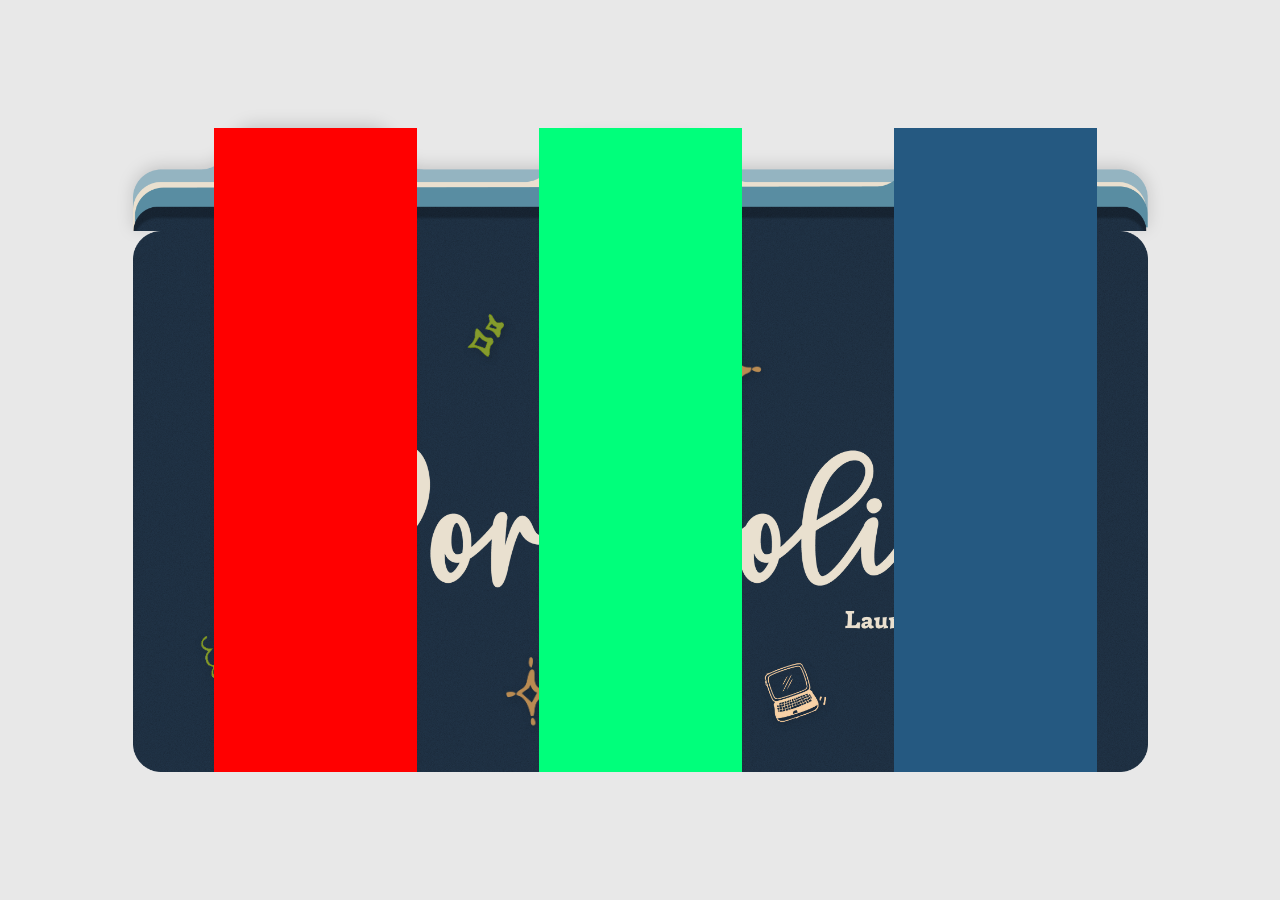
<file: index.html>
<!DOCTYPE html>
<html lang="es">
<head>
    <meta charset="UTF-8">
    <meta name="viewport" content="width=device-width, initial-scale=1.0">
    <title>Portafolio - Laura Delgado</title>

    <!-- Fuentes de Google Fonts -->
    <link rel="preconnect" href="https://fonts.googleapis.com">
    <link rel="preconnect" href="https://fonts.gstatic.com" crossorigin>
    <link href="https://fonts.googleapis.com/css2?family=Baloo+2:wght@400..800&family=Cardo:ital,wght@0,400;0,700;1,400&family=Creepster&family=Simonetta:ital,wght@0,400;0,900;1,400;1,900&display=swap" rel="stylesheet">
    
    <!-- Hoja de estilos -->
    <link rel="stylesheet" href="inicio.css">
</head>

<body>

    <div class="portfolio-container">

        <header class="headercontacto-container">

            <img src="Imagenes/header.png" class="header-img" alt="Header">

            <a href="#sobre-mi" class="tab-link sobre-mi"></a>
            <a href="#proyectos" class="tab-link proyectos"></a>
            <a href="contacto.html" class="tab-link contacto"></a>

        </header>

        <!-- Carpeta diseñada -->
        <div class="folder-container">
            <img src="Imagenes/portada.png" class="folder-img" alt="Portada del portafolio">
        </div>




        <!-- Decoraciones -->
        <div class="decoraciones-container">
            <img src="Imagenes/brillo1.png" class="doodle brillo1">
            <img src="Imagenes/brillo1.png" class="doodle brillo3">
            <img src="Imagenes/brillo2.png" class="doodle brillo2">
            <img src="Imagenes/brillo2.png" class="doodle brillo4">
            <img src="Imagenes/camara.png" class="doodle camara">
            <img src="Imagenes/compu.png" class="doodle compu">
            <img src="Imagenes/garabato.png" class="doodle garabato">
            <img src="Imagenes/sello.png" class="doodle sello">
            <img src="Imagenes/tableta.png" class="doodle tableta">
        </div>
    </div>

</body>
</html>
</file>
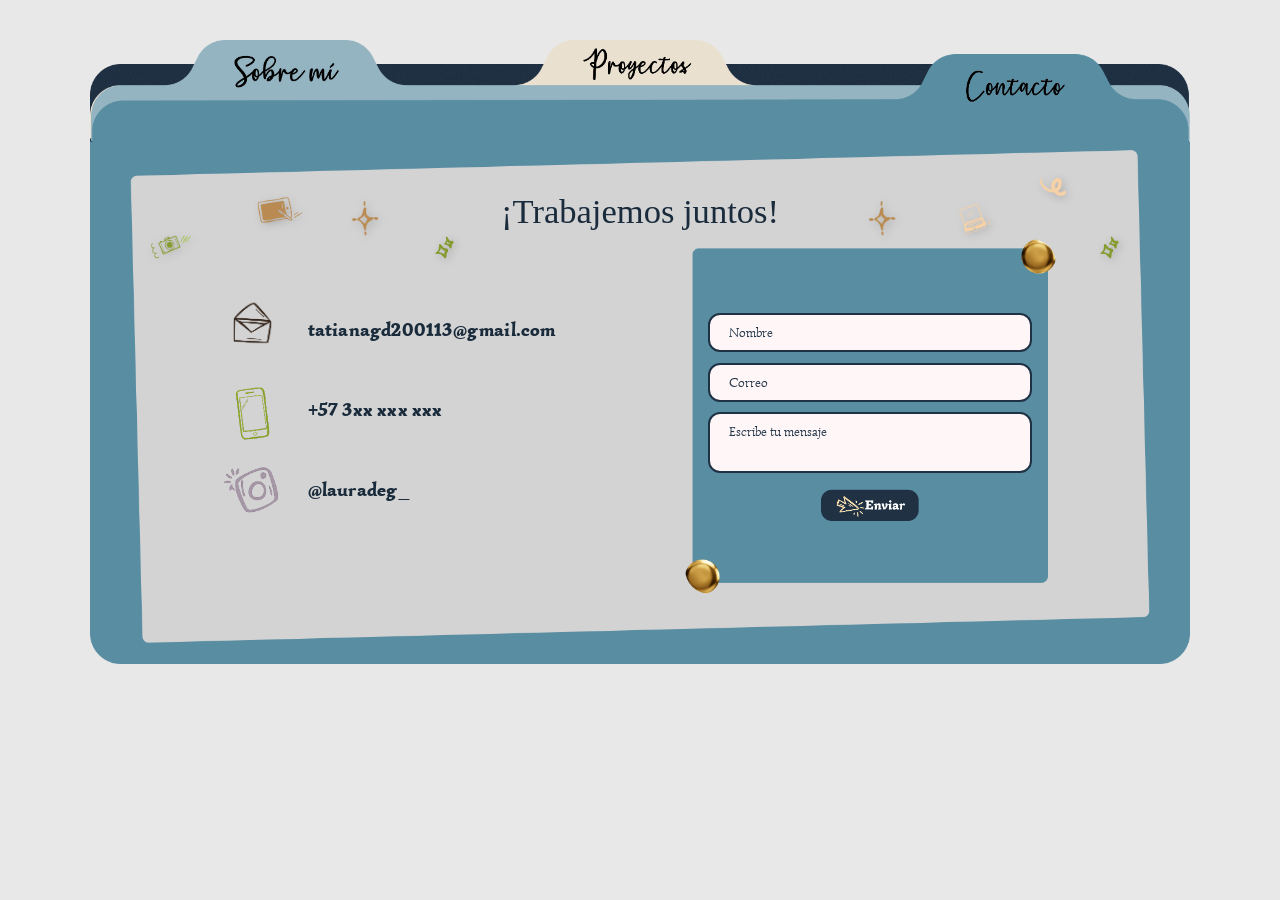
<file: contacto.html>
<!DOCTYPE html>
<html lang="es">

<head>
    <meta charset="UTF-8">
    <meta name="viewport" content="width=device-width, initial-scale=1.0">
    <title>Portafolio - Laura Delgado</title>

    <!-- Fuentes de Google Fonts -->
    <link rel="preconnect" href="https://fonts.googleapis.com">
    <link rel="preconnect" href="https://fonts.gstatic.com" crossorigin>
    <link
        href="https://fonts.googleapis.com/css2?family=Baloo+2:wght@400..800&family=Cardo:ital,wght@0,400;0,700;1,400&family=Creepster&family=Simonetta:ital,wght@0,400;0,900;1,400;1,900&display=swap"
        rel="stylesheet">

    <!-- Hoja de estilos -->
    <link rel="stylesheet" href="contacto.css">
</head>

<body>

    <div class="contacto-container">

        <!-- Header -->
        <header class="header-container">

            <img src="Imagenes/headercontacto.png" class="headercontacto-img" alt="Header">

            <a href="sobremi.html" class="tab-link sobre-mi"></a>
            <a href="proyectos.html" class="tab-link proyectos"></a>
            <a href="contacto.html" class="tab-link contacto"></a>

        </header>

        <!-- Carpeta -->
        <div class="folder-container">

            <img src="Imagenes/portadacontacto.png" class="folder-img" alt="Portada del contacto">

            <section class="contact-hero">

                <h1 class="contact-title">
                    ¡Trabajemos juntos!
                </h1>

                <!-- Imagen del formulario -->
                <div class="formulario-wrapper">

                    <img src="Imagenes/marcocontacto.png" class="formulario-bg" alt="Formulario">

                    <div class="contact-form">

                        <form id="contactForm" action="https://formsubmit.co/tatianagd200113@gmail.com" method="POST">

                            <input type="hidden" name="_captcha" value="false">
                            <input type="hidden" name="_template" value="table">

                            <!-- Redirección después de enviar -->
                            <input type="hidden" name="_next" value="http://127.0.0.1:5500/contacto.html">

                            <input type="text" name="name" placeholder="Nombre" required>

                            <input type="email" name="email" placeholder="Correo" required>

                            <textarea name="message" placeholder="Escribe tu mensaje" required></textarea>

                            <button type="submit" class="submit-btn">

                                <img src="Imagenes/enviar.png" alt="Enviar" class="submit-img">

                            </button>

                            <p id="mensajeEnviado" style="display:none; color:#C99C45; font-weight:bold;">
                                📸 ¡Mensaje enviado!
                            </p>



                        </form>


                    </div>

                </div>

                <!-- Tarjetas inferiores -->
                <div class="contact-info">

                    <div class="info-item">
                        <img src="Imagenes/correo.png" class="info-email" alt="Email">

                        <h3 class="info-text">
                            tatianagd200113@gmail.com
                        </h3>
                    </div>

                    <div class="info-item">
                        <img src="Imagenes/celular.png" class="info-phone" alt="Teléfono">

                        <h3 class="info-text">
                            +57 3xx xxx xxx
                        </h3>
                    </div>

                    <div class="info-item">
                        <img src="Imagenes/insta.png" class="info-instagram" alt="Instagram">

                        <h3 class="info-text">
                            @lauradeg_
                        </h3>
                    </div>

                </div>

            </section>

            <!-- Decoraciones -->
            <div class="decoraciones-container">
                <img src="Imagenes/brillo1.png" class="doodle brillo1">
                <img src="Imagenes/brillo1.png" class="doodle brillo3">
                <img src="Imagenes/brillo2.png" class="doodle brillo2">
                <img src="Imagenes/brillo2.png" class="doodle brillo4">
                <img src="Imagenes/camara.png" class="doodle camara">
                <img src="Imagenes/compu.png" class="doodle compu">
                <img src="Imagenes/garabato.png" class="doodle garabato">
                <img src="Imagenes/tableta.png" class="doodle tableta">
            </div>

        </div>



    </div>

    <script>
        document.getElementById("contactForm").addEventListener("submit", function (e) {

            e.preventDefault();

            document.getElementById("mensajeEnviado").style.display = "block";

            setTimeout(() => {
                this.submit();
            }, 50);

        });
    </script>

</body>

</html>
</file>
<file: inicio.css>
@font-face {
    font-family: 'Adamd';
    src: url('./fonts/adamd.ttf') format('truetype');
}

body {
    font-family: 'Simonetta', serif;
}

/* Variables CSS */
:root {
  --gris-fondo: #E8E8E8;
  --shadow-card: 0 15px 40px rgba(0, 0, 0, 0.25);
}

/* Reset */
* {
  margin: 0;
  padding: 0;
  box-sizing: border-box;
}

html, body {
  width: 100%;
  height: 100%;
  overflow-x: hidden;
}

body {
  background-color: var(--gris-fondo);
  display: flex;
  align-items: center;
  justify-content: center;
  padding: 40px 20px;
}

/* Contenedor principal */
.portfolio-container {
  position: relative;
  width: 100%;
  max-width: 1015px;
  margin: 0 auto;
  animation: fadeIn 1s ease-out;
}

/* Header con pestañas */
.header-container {
  position: relative;
  width: 100%;
  margin-bottom: -80px;
  z-index: 10;
}

.header-img {
  width: 100%;
  height: auto;
  display: block;
  filter: drop-shadow(0 -3px 8px rgba(0, 0, 0, 0.15));
}

/* Enlaces de pestañas */

.tab-link {
  position: absolute;
  top: 0;
  height: 100%;
  cursor: pointer;
  transition: transform 0.3s ease;
  z-index: 11;
}

.tab-link.sobre-mi {
  left: 8%;
  width: 20%;
  background-color: red;
}

.tab-link.proyectos {
  left: 40%;
  width: 20%;
  background-color: rgb(0, 255, 123);
}

.tab-link.contacto {
  left: 75%;
  width: 20%;
  background-color: rgb(37, 89, 129);
}

.tab-link:hover {
  transform: translateY(-5px);
}

/* Carpeta principal */
.folder-container {
  position: relative;
  width: 100%;
  max-width: 1015px;
  z-index: 5;
}

.folder-img {
  width: 100%;
  max-width: 1015px;
  height: auto;
  display: block;
  border-radius: 20px;
}



/* Decoraciones flotantes */

.decoraciones-container{
    position: absolute;
    inset: 0;
    overflow: hidden;
    z-index: 5;
}

.doodle {
  position: absolute;
  z-index: 15;
  pointer-events: none;
  filter: drop-shadow(2px 2px 4px rgba(0, 0, 0, 0.2));
}

.brillo1 {
  top: 25%;
  left: 30%;
  width: 100px;
  animation: float 5s ease-in-out infinite;
}

.brillo3 {
  top: 75%;
  right: 5%;
  width: 100px;
  animation: float 5s ease-in-out infinite;
}

.brillo2 {
  top: 80%;
  left: 35%;
  width: 100px;
  animation: float 5.5s ease-in-out infinite;
  animation-delay: 2s;
}

.brillo4 {
  top: 30%;
  left: 55%;
  width: 100px;
  animation: float 5.5s ease-in-out infinite;
  animation-delay: 2s;
}

.camara {
  top: 70%;
  left: 5%;
  width: 150px;
  animation: float 6s ease-in-out infinite;
  animation-delay: 0.5s;
}

.compu {
  top: 80%;
  left: 60%;
  width: 100px;
  animation: float 6.5s ease-in-out infinite;
  animation-delay: 1.5s;
}

.garabato {
  top: 20%;
  right: 5%;
  width: 100px;
  animation: float 5.8s ease-in-out infinite;
  animation-delay: 2.5s;
}

.sello {
  top: 30%;
  right: 10%;
  width: 150px;
  animation: float 6.2s ease-in-out infinite;
  animation-delay: 1s;
}

.tableta {
  top: 22%;
  left: 12%;
  width: 100px;
  animation: float 5.3s ease-in-out infinite;
  animation-delay: 3s;
}

/* Animaciones */
@keyframes float {
  0%, 100% {
    transform: translateY(0) rotate(0deg);
  }
  25% {
    transform: translateY(-12px) rotate(2deg);
  }
  50% {
    transform: translateY(-6px) rotate(-2deg);
  }
  75% {
    transform: translateY(-15px) rotate(1deg);
  }
}

@keyframes fadeIn {
  from {
    opacity: 0;
    transform: scale(0.95);
  }
  to {
    opacity: 1;
    transform: scale(1);
  }
}

/* Responsive - Tablet */
@media (min-width: 769px) and (max-width: 1024px) {
  body {
    padding: 30px 15px;
  }

  .portfolio-container {
    max-width: 750px;
  }

  .header-container {
    margin-bottom: -60px;
  }

  .folder-container {
    max-width: 750px;
  }

  .folder-img {
    max-width: 750px;
  }

  .brillo1 {
    width: 80px;
  }

  .brillo2 {
    width: 80px;
  }

  .brillo3 {
    width: 80px;
  }

  .brillo4 {
    width: 80px;
  }

  .camara {
    width: 120px;
  }

  .compu {
    width: 80px;
  }

  .garabato {
    width: 80px;
  }

  .sello {
    width: 120px;
  }

  .tableta {
    width: 80px;
  }
}

/* Responsive - Mobile */
@media (max-width: 768px) {
  body {
    padding: 15px 10px;
  }

  .portfolio-container {
    max-width: 100%;
  }

  .header-container {
    margin-bottom: -30px;
  }

  .folder-container {
    max-width: 100%;
  }

  .folder-img {
    max-width: 100%;
    border-radius: 15px;
  }

  /* Ocultar decoraciones en móvil para mejor rendimiento */
  .garabato,
  .brillo2,
  .brillo4,
  .tableta,
  .compu {
    display: none;
  }

  /* Decoraciones visibles reducidas */
  .brillo1 {
    width: 50px;
    top: 20%;
    left: 25%;
  }

  .brillo3 {
    width: 50px;
    top: 70%;
    right: 10%;
  }

  .camara {
    width: 80px;
    top: 65%;
    left: 5%;
  }

  .sello {
    width: 80px;
    top: 25%;
    right: 8%;
  }

  /* Ajustar pestañas para móvil */
  .tab-link.sobre-mi {
    left: 16%;
    width: 22%;
  }

  .tab-link.proyectos {
    left: 40%;
    width: 20%;
  }

  .tab-link.contacto {
    left: 62%;
    width: 22%;
  }
}

/* Responsive - Mobile pequeño */
@media (max-width: 480px) {
  body {
    padding: 10px 8px;
  }

  .header-container {
    margin-bottom: -20px;
  }

  .folder-img {
    border-radius: 12px;
  }

  /* Reducir más las decoraciones */
  .brillo1 {
    width: 40px;
  }

  .brillo3 {
    width: 40px;
  }

  .camara {
    width: 60px;
  }

  .sello {
    width: 65px;
  }

  /* Ajustar pestañas para pantallas muy pequeñas */
  .tab-link.sobre-mi {
    left: 14%;
    width: 24%;
  }

  .tab-link.proyectos {
    left: 38%;
    width: 24%;
  }

  .tab-link.contacto {
    left: 62%;
    width: 24%;
  }
}
</file>
<file: contacto.css>
/* ================================================
   contacto.css — Portfolio Laura Delgado
   ================================================ */

/* ---- RESET ---- */
*,
*::before,
*::after {
  margin: 0;
  padding: 0;
  box-sizing: border-box;
}

/* ---- BODY ---- */
body {
  background-color: #E8E8E8;
  font-family: 'simonetta';
  min-height: 100vh;
  display: flex;
  justify-content: center;
  align-items: flex-start;
}

/* ================================================
   CONTENEDOR PRINCIPAL
   ================================================ */

.contacto-container {
  width: 100%;
  max-width: 1100px;
}

/* ================================================
   HEADER — la imagen ya incluye el diseño visual
   de las pestañas. Los <a> se posicionan encima
   como áreas de clic invisibles.
   ================================================ */

.header-container {
  position: relative;
  width: 100%;
  z-index: 10;
  top: 40px;
}

.headercontacto-img {
  width: 100%;
  height: auto;
  display: block;
}

/* Áreas de clic sobre cada pestaña del header.
   Ajusta left/width si tu imagen las mueve. */
.tab-link {
  position: absolute;
  display: block;
  top: 0;
  height: 100%;
  cursor: pointer;
  text-decoration: none;
  z-index: 20;
}

.tab-link.sobre-mi {
  left: 3%;
  width: 18%;
}

.tab-link.proyectos {
  left: 38%;
  width: 22%;
}

.tab-link.contacto {
  right: 3%;
  width: 18%;
}

/* ================================================
   CARPETA — portadacontacto.png es la base visual.
   El .contact-hero se superpone absolutamente.
   ================================================ */

.folder-container {
  position: relative;
  width: 100%;
}

.folder-img {
  width: 100%;
  height: auto;
  display: block;
  transform: translateY(-40px);
}

/* ================================================
   HERO — superpuesto sobre la carpeta.
   Grid: título arriba (ancho total),
         info de contacto izquierda | formulario derecha.
   
   ⚠ Ajusta padding-top si el título queda muy
     arriba o abajo dentro de la carpeta.
   ================================================ */

.contact-hero {
  position: absolute;
  top: 0;
  left: 0;
  right: 0;
  bottom: 0;

  display: grid;
  grid-template-columns: 1fr 1.05fr;
  grid-template-rows: auto 1fr;
  grid-template-areas:
    "title  title"
    "info   form";

  /* ⚠ Ajusta estos valores según portadacontacto.png:
       top    = espacio desde arriba hasta el título
       sides  = margen del borde teal de la carpeta
       bottom = espacio desde el borde teal inferior */
  padding: 8% 8% 9%;
  column-gap: 2%;
  row-gap: 2%;
}

/* ================================================
   TÍTULO
   ================================================ */

.contact-title {
  grid-area: title;
  font-family: 'adamd';
  font-weight: 400;
  font-size: clamp(1.4rem, 2.7vw, 2.4rem);
  color: #1a2b3c;
  text-align: center;
  align-self: center;
  margin-bottom: 2%;
}

/* ================================================
   INFORMACIÓN DE CONTACTO — columna izquierda
   ================================================ */

.contact-info {
  grid-area: info;
  display: flex;
  flex-direction: column;
  justify-content: center;
  padding-left: 8%;
  padding-bottom: 10%;
}

.info-item {
  display: flex;
  align-items: center;
  gap: 0.9rem;
  cursor: default;
  transition: opacity 0.2s;
}

.info-item:hover {
  opacity: 0.75;
}

/* Iconos: correo.png, celular.png, insta.png */
.info-email,
.info-phone,
.info-instagram {
  width: 80px;
  height: 80px;
  object-fit: contain;
  flex-shrink: 0;
}

.info-text {
  font-weight: 600;
  font-size: clamp(1.2rem, 1.15vw, 0.92rem);
  color: #1a2b3c;
  letter-spacing: 0.01em;
}

/* ================================================
   FORMULARIO WRAPPER — columna derecha.
   marcocontacto.png es la tarjeta teal de fondo.
   .contact-form se superpone con los inputs.
   ================================================ */

.formulario-wrapper {
  grid-area: form;
  position: relative;
  align-self: center;
  margin-top: -30px;
}

/* Imagen de fondo de la tarjeta teal (marcocontacto.png).
   object-fit: fill para que llene exactamente el wrapper
   sin importar el aspect-ratio del contenedor. */
.formulario-bg {
  border-radius: 25px;
  width: 80%;
  height: auto;
  display: block;
  margin: 0 auto;
}

/* ================================================
   CONTACT FORM — superpuesto sobre marcocontacto.png.

   Los inputs son TRANSPARENTES para que las cajas
   blancas de la imagen sean visibles debajo.

   ⚠ Ajusta padding-top para bajar los campos hasta
     alinearlos con las cajas blancas de tu imagen.
     Ajusta padding-bottom para subir el botón.
   ================================================ */

.contact-form {
  position: absolute;
  top: 0;
  left: 0;
  right: 0;
  bottom: 0;


  /* ⚠ Afina estos valores según marcocontacto.png:
       top    = espacio desde la chincheta/header de la tarjeta hasta el 1er input
       sides  = margen horizontal dentro de la tarjeta
       bottom = espacio desde el último elemento hasta la chincheta inferior */
  padding: 16% 15% 14%;

  display: flex;
  flex-direction: column;
  justify-content: flex-start;
}

.contact-form form {
  display: flex;
  flex-direction: column;
  height: 100%;
  gap: 5%;
}

/* ---- Inputs ---- */
/* background y border transparentes: las cajas blancas
   provienen de la imagen marcocontacto.png */
.contact-form input[type="text"],
.contact-form input[type="email"] {
  width: 100%;
  height: 18%;
  /* ⚠ ajusta si los inputs sobresalen de las cajas */
  background: #FFF7F7;
  border: 2px solid #1F3144;
  outline: none;
  font-family: 'simonetta';
  font-size: clamp(0.68rem, 1.05vw, 0.88rem);
  color: #1a2b3c;
  border-radius: 12px;
  padding: 0 6%;
  cursor: text;
}

/* ---- Textarea ---- */
.contact-form textarea {
  flex: 1;
  width: 100%;
  background: #FFF7F7;
  border: 2px solid #1F3144;
  outline: none;
  resize: none;
  font-family: 'simonetta';
  font-size: clamp(0.68rem, 1.05vw, 0.88rem);
  color: #1a2b3c;
  border-radius: 12px;
  padding: 2.5% 6%;
  cursor: text;
  /* Scroll interno si el mensaje es largo */
  overflow-y: auto;
}

/* Placeholders invisibles porque los labels
   están pintados en marcocontacto.png */
.contact-form input::placeholder,
.contact-form textarea::placeholder {
  color: #213448;
}

/* Evita que el foco del navegador dibuje borde visible */
.contact-form input:focus,
.contact-form textarea:focus {
  outline: none;
  box-shadow: none;
}

/* Campos ocultos de formsubmit */
.contact-form input[type="hidden"] {
  display: none;
}

/* ---- Botón Enviar ---- */
/* El visual del botón viene de enviar.png.
   El <button> actúa solo como área de clic. */
.submit-btn {
  background: transparent;
  border: none;
  cursor: pointer;
  display: flex;
  justify-content: center;
  align-items: center;
  margin-top: auto;
  padding: 0;
  transition: opacity 0.2s, transform 0.12s;
}

.submit-btn:hover {
  opacity: 0.85;
  transform: translateY(-2px);
}

.submit-btn:active {
  opacity: 1;
  transform: translateY(0);
}

/* ⚠ Ajusta el ancho de la imagen del botón según enviar.png */
.submit-img {
  display: block;
  width: 30%;
  max-width: 170px;
  height: auto;
  margin: 0 auto;
}

/* Decoraciones flotantes */

.decoraciones-container {
  position: absolute;
  inset: 0;
  overflow: hidden;
  pointer-events: none;
}

.doodle {
  position: absolute;
  z-index: 15;
  pointer-events: none;
  filter: drop-shadow(2px 2px 4px rgba(0, 0, 0, 0.2));
}

.brillo1 {
  top: 20%;
  left: 30%;
  width: 50px;
  animation: float 5s ease-in-out infinite;
}

.brillo3 {
  top: 20%;
  right: 5%;
  width: 50px;
  animation: float 5s ease-in-out infinite;
}

.brillo2 {
  top: 15%;
  left: 23%;
  width: 50px;
  animation: float 5.5s ease-in-out infinite;
  animation-delay: 2s;
}

.brillo4 {
  top: 15%;
  left: 70%;
  width: 50px;
  animation: float 5.5s ease-in-out infinite;
  animation-delay: 2s;
}

.camara {
  top: 20%;
  left: 5%;
  width: 50px;
  animation: float 6s ease-in-out infinite;
  animation-delay: 0.5s;
}

.compu {
  top: 15%;
  left: 78%;
  width: 50px;
  animation: float 6.5s ease-in-out infinite;
  animation-delay: 1.5s;
}

.garabato {
  top: 10%;
  right: 10%;
  width: 50px;
  animation: float 5.8s ease-in-out infinite;
  animation-delay: 2.5s;
}

.tableta {
  top: 15%;
  left: 15%;
  width: 50px;
  animation: float 5.3s ease-in-out infinite;
  animation-delay: 3s;
}

/* Animaciones */
@keyframes float {

  0%,
  100% {
    transform: translateY(0) rotate(0deg);
  }

  25% {
    transform: translateY(-12px) rotate(2deg);
  }

  50% {
    transform: translateY(-6px) rotate(-2deg);
  }

  75% {
    transform: translateY(-15px) rotate(1deg);
  }
}

@keyframes fadeIn {
  from {
    opacity: 0;
    transform: scale(0.95);
  }

  to {
    opacity: 1;
    transform: scale(1);
  }
}

/* ================================================
   MÓVILES
   ================================================ */

@media (max-width: 768px) {

  .header-container {
    top: 10px;
  }

  /* Imagen de carpeta especial para móvil */
  .folder-img {
    content: url("Imagenes/portadacontactoMOVILGRANDE.png");
    width: 100%;
    transform: none;
  }

  .contact-hero{
    position: absolute;
    padding: 20% 8% 10%;
  }

  .contact-title {
    font-size: 2rem;
    margin-bottom: 0;
  }

  .contact-info {
    order: 2;
    padding: 0;
    align-items: center;
  }

  .info-item {
    width: 100%;
    justify-content: center;
  }

  .info-email,
  .info-phone,
  .info-instagram {
    width: 55px;
    height: 55px;
  }

  .info-text {
    font-size: 1rem;
  }

  .formulario-wrapper {
    order: 1;
    width: 100%;
    margin-top: 0;
  }

  .formulario-bg {
    width: 100%;
  }

  .contact-form {
    padding: 18% 12% 15%;
  }

  .contact-form form {
    gap: 12px;
  }

  .contact-form input[type="text"],
  .contact-form input[type="email"] {
    height: 50px;
    font-size: 1rem;
  }

  .contact-form textarea {
    min-height: 130px;
    font-size: 1rem;
  }

  .submit-img {
    width: 120px;
  }

  /* Menos decoración para no saturar */

  .brillo3,
  .brillo4,
  .compu,
  .garabato {
    display: none;
  }

  .camara,
  .tableta,
  .brillo1,
  .brillo2 {
    width: 35px;
  }
}
</file>
